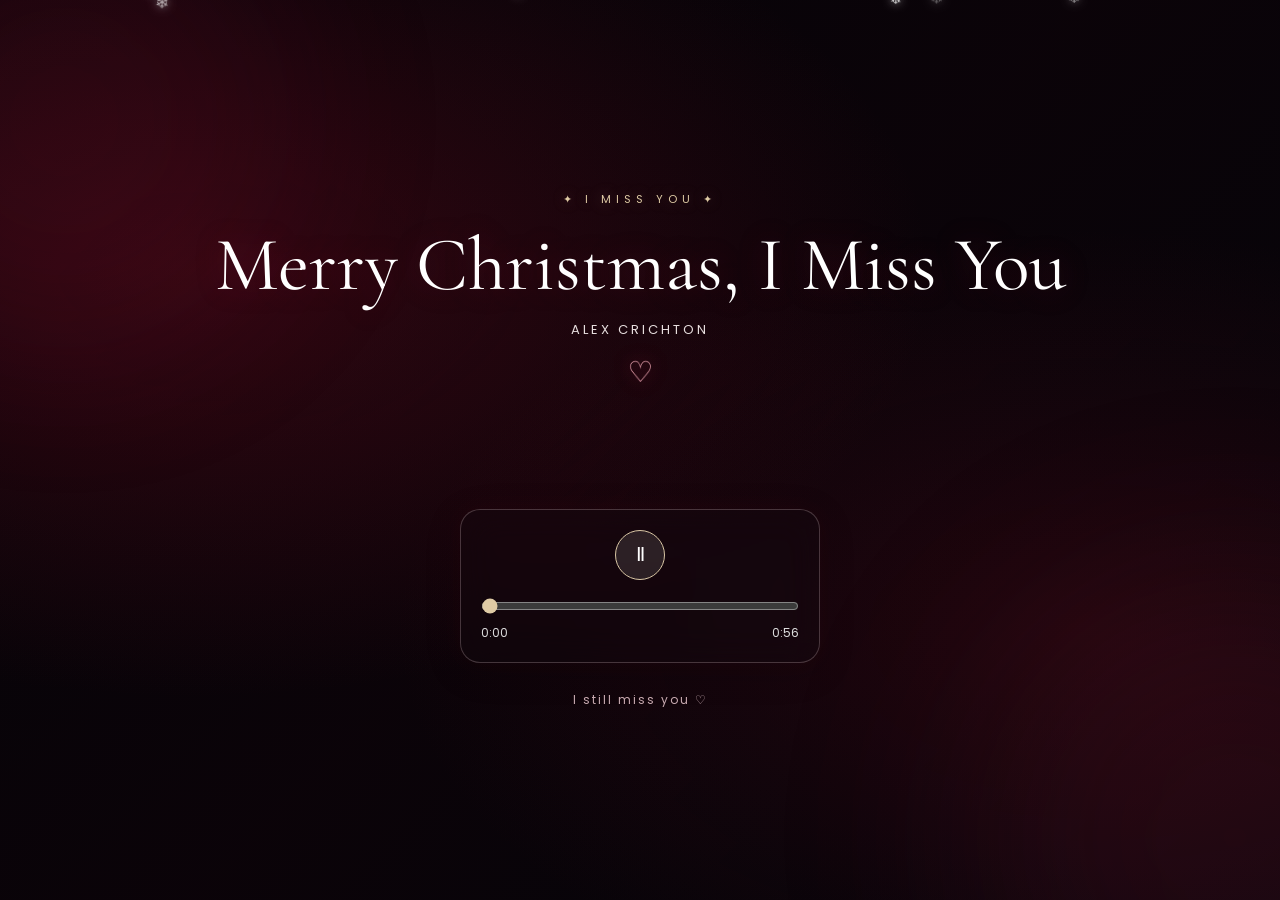
<file: index.html>
<!DOCTYPE html>
<html lang="id">
<head>
    <meta charset="UTF-8">
    <meta name="viewport" content="width=device-width, initial-scale=1.0">
    <title>Merry Christmas, I Miss You</title>
    <meta http-equiv="refresh" content="0; url=song.html">
</head>
<body>
    <p>Membuka website lagu...</p>
    <a href="song.html">Klik di sini jika tidak terbuka otomatis</a>
</body>
</html>
</file>
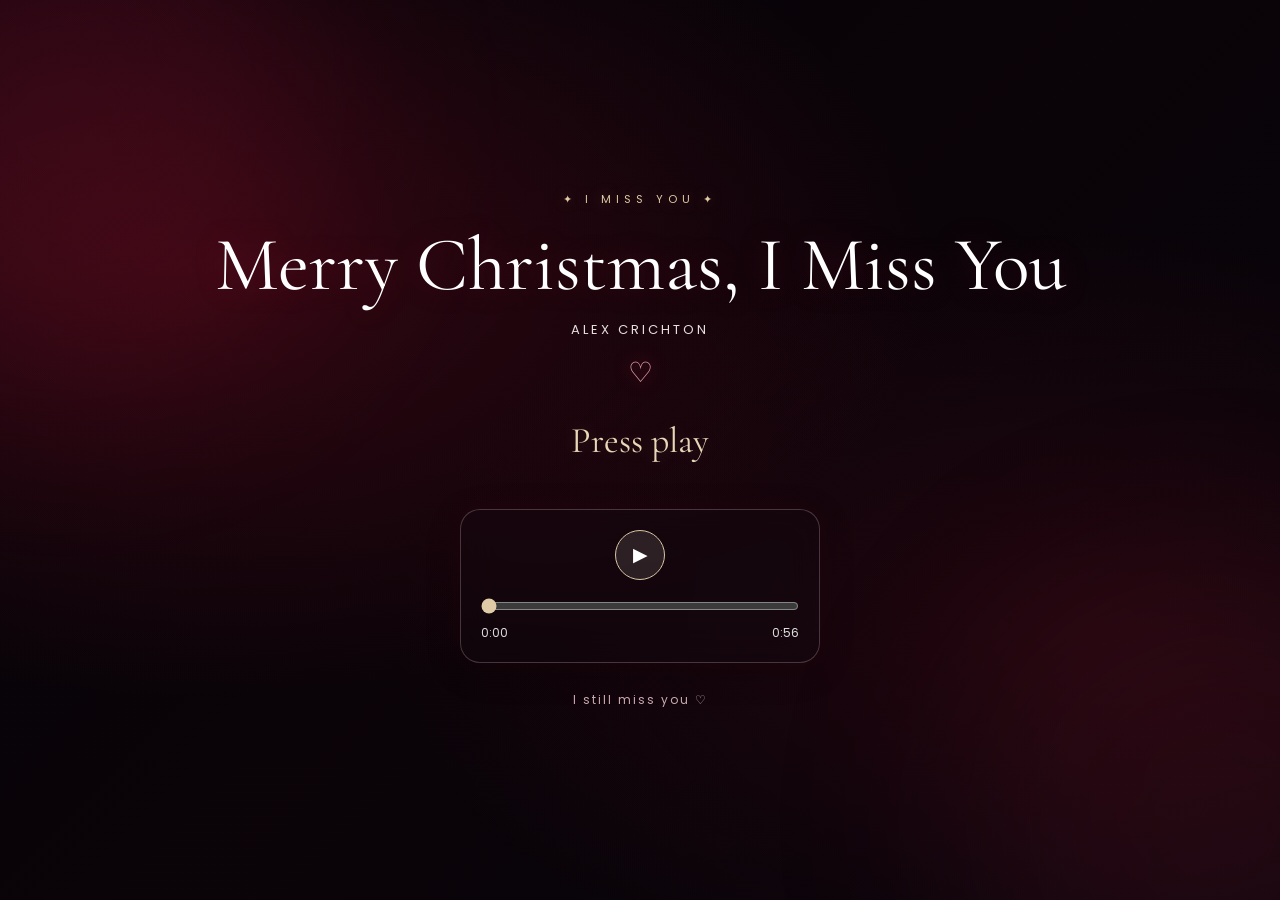
<file: song.html>
<!DOCTYPE html>
<html lang="id">
<head>
    <meta charset="UTF-8">
    <meta name="viewport" content="width=device-width, initial-scale=1.0">
   <title>Merry Christmas, I Miss You TEST</title>
    <link rel="stylesheet" href="style.css">
</head>
<body>

    <video id="bg-video" autoplay muted loop playsinline>
        <source src="video.mp4" type="video/mp4">
    </video>

    <div class="overlay"></div>
    <div id="snow-container"></div>

    <main class="container">

        <p class="subtitle">✦ I MISS YOU ✦</p>

        <h1>Merry Christmas, I Miss You</h1>

        <p class="artist">ALEX CRICHTON</p>

        <p class="heart">♡</p>

        <div id="lyrics" class="lyric-in">
            Press play
        </div>

        <div class="player">
            <button id="playBtn" aria-label="Putar musik">▶</button>

            <audio id="music" preload="auto">
                <source src="lagu.mp3" type="audio/mpeg">
            </audio>

            <input
                type="range"
                id="progress"
                min="0"
                max="100"
                value="0"
                step="0.1"
            >

            <div class="time-row">
                <span id="currentTime">0:00</span>
                <span id="duration">0:56</span>
            </div>
        </div>

        <p class="footer-text">I still miss you ♡</p>

    </main>

    <script src="script.js"></script>
</body>
</html>
</file>
<file: style.css>
@import url('https://fonts.googleapis.com/css2?family=Cormorant+Garamond:wght@400;500;600&family=Poppins:wght@300;400;500&display=swap');

* {
    margin: 0;
    padding: 0;
    box-sizing: border-box;
}

body {
    min-height: 100vh;
    background: #080609;
    color: white;
    font-family: 'Poppins', sans-serif;
    overflow: hidden;
}

/* BACKGROUND VIDEO */
#bg-video {
    position: fixed;
    inset: 0;
    width: 100%;
    height: 100%;
    object-fit: cover;
    z-index: -2;
}

/* CINEMATIC OVERLAY + SKY BLUE */
.overlay {
    position: fixed;
    inset: 0;
    background: rgba(75, 196, 239, 0.4);
    z-index: -1;
    pointer-events: none;
}

/* CAHAYA MERAH YANG BERGERAK LEMBUT */
body::before,
body::after {
    content: "";
    position: fixed;
    width: 40vw;
    height: 40vw;
    min-width: 260px;
    min-height: 260px;
    border-radius: 50%;
    filter: blur(100px);
    opacity: 0.20;
    pointer-events: none;
    z-index: -1;
    animation: glowMove 12s ease-in-out infinite alternate;
}

body::before {
    background: #a31338;
    top: -15%;
    left: -15%;
}

body::after {
    background: #6c152e;
    right: -15%;
    bottom: -20%;
    animation-delay: -6s;
}

@keyframes glowMove {
    from {
        transform: translate(0, 0) scale(0.9);
        opacity: 0.12;
    }
    to {
        transform: translate(35px, 25px) scale(1.15);
        opacity: 0.28;
    }
}

/* KONTEN UTAMA */
.container {
    position: relative;
    z-index: 2;
    min-height: 100vh;
    width: 100%;
    padding: 25px;
    display: flex;
    flex-direction: column;
    justify-content: center;
    align-items: center;
    text-align: center;
}

.subtitle {
    font-size: 11px;
    letter-spacing: 5px;
    color: #dfcba5;
    margin-bottom: 16px;
    text-shadow: 0 0 15px rgba(223, 203, 165, 0.35);
}

h1 {
    max-width: 100%;
    font-family: 'Cormorant Garamond', serif;
    font-size: clamp(38px, 6vw, 76px);
    font-weight: 400;
    line-height: 1.1;
    margin-bottom: 12px;
    text-shadow: 0 0 30px rgba(180, 35, 65, 0.25);
}

.artist {
    font-size: 13px;
    letter-spacing: 3px;
    margin-bottom: 12px;
    color: #e7dede;
}

.heart {
    color: #e7a0ad;
    font-size: 28px;
    text-shadow: 0 0 18px rgba(255, 70, 110, 0.65);
    animation: heartBeat 2s ease-in-out infinite;
}

@keyframes heartBeat {
    0%, 100% {
        transform: scale(1);
    }
    50% {
        transform: scale(1.13);
    }
}

/* LIRIK */
#lyrics {
    min-height: 65px;
    max-width: 90%;
    margin-top: 25px;
    margin-bottom: 15px;
    color: #e8d7b8;
    font-family: 'Cormorant Garamond', serif;
    font-size: clamp(24px, 3vw, 36px);
    text-align: center;
    text-shadow: 0 0 18px rgba(223, 203, 165, 0.2);
}

.lyric-in {
    animation: fadeIn 0.8s ease both;
}

@keyframes fadeIn {
    from {
        opacity: 0;
        transform: translateY(12px);
    }
    to {
        opacity: 1;
        transform: translateY(0);
    }
}

/* MUSIC PLAYER */
.player {
    width: min(360px, 90%);
    margin: 10px auto;
    padding: 20px;
    border: 1px solid rgba(255, 225, 230, 0.22);
    border-radius: 20px;
    background: rgba(20, 12, 18, 0.32);
    backdrop-filter: blur(18px);
    -webkit-backdrop-filter: blur(18px);
    box-shadow:
        0 8px 35px rgba(0, 0, 0, 0.18),
        0 0 25px rgba(140, 20, 50, 0.10);
    text-align: center;
}

#playBtn {
    width: 50px;
    height: 50px;
    border: 1px solid #d8c6a4;
    border-radius: 50%;
    background: rgba(255, 255, 255, 0.10);
    color: white;
    font-size: 19px;
    cursor: pointer;
    transition: 0.25s ease;
}

#playBtn:hover {
    background: #d8c6a4;
    color: #080b10;
    box-shadow: 0 0 22px rgba(216, 198, 164, 0.35);
    transform: scale(1.06);
}

#progress {
    display: block;
    width: 100%;
    margin-top: 18px;
    accent-color: #dfcba5;
    cursor: pointer;
}

.time-row {
    display: flex;
    justify-content: space-between;
    margin-top: 10px;
    font-size: 12px;
    color: #ddd;
}

.footer-text {
    margin-top: 18px;
    color: #e8c8ce;
    font-size: 12px;
    letter-spacing: 2px;
    opacity: 0.85;
}

/* LAPISAN ANIMASI */
#snow-container {
    position: fixed;
    inset: 0;
    overflow: hidden;
    pointer-events: none;
    z-index: 10;
}

/* SALJU */
.snow {
    position: absolute;
    top: -20px;
    color: white;
    text-shadow: 0 0 8px rgba(255, 255, 255, 0.8);
    animation: snowFall linear forwards;
    pointer-events: none;
    will-change: transform, opacity;
}

@keyframes snowFall {
    to {
        transform: translateY(110vh) rotate(360deg);
        opacity: 0;
    }
}

/* HATI MELAYANG */
.floating-heart {
    position: absolute;
    bottom: -35px;
    color: #ff8da6;
    text-shadow: 0 0 12px rgba(255, 55, 100, 0.65);
    animation: heartFloat linear forwards;
    pointer-events: none;
    will-change: transform, opacity;
}

@keyframes heartFloat {
    0% {
        transform: translate3d(0, 0, 0) rotate(0deg) scale(0.7);
        opacity: 0;
    }
    15% {
        opacity: 0.8;
    }
    50% {
        transform: translate3d(25px, -50vh, 0) rotate(15deg) scale(1);
        opacity: 0.7;
    }
    85% {
        opacity: 0.5;
    }
    100% {
        transform: translate3d(-20px, -110vh, 0) rotate(-15deg) scale(0.8);
        opacity: 0;
    }
}

/* HP */
@media (max-width: 600px) {
    .container {
        padding: 20px;
    }

    h1 {
        font-size: 42px;
    }

    .subtitle {
        letter-spacing: 3px;
    }

    .player {
        padding: 18px;
    }

    body::before,
    body::after {
        filter: blur(75px);
    }
}

/* PENGATURAN AKSESIBILITAS */
@media (prefers-reduced-motion: reduce) {
    body::before,
    body::after,
    .heart {
        animation: none;
    }
}

@import url('https://fonts.googleapis.com/css2?family=Cormorant+Garamond:wght@400;500;600&family=Poppins:wght@300;400;500&display=swap');

* {
    margin: 0;
    padding: 0;
    box-sizing: border-box;
}

body {
    min-height: 100vh;
    background: #080609;
    color: white;
    font-family: 'Poppins', sans-serif;
    overflow: hidden;
}

/* BACKGROUND VIDEO */
#bg-video {
    position: fixed;
    inset: 0;
    width: 100%;
    height: 100%;
    object-fit: cover;
    z-index: -3;
    transform: scale(1.02);
}

/* CINEMATIC OVERLAY + RED GLOW */
.overlay {
    position: fixed;
    inset: 0;
    background:
        radial-gradient(
            ellipse at 15% 30%,
            rgba(150, 15, 38, 0.30),
            transparent 48%
        ),
        radial-gradient(
            ellipse at 85% 70%,
            rgba(115, 12, 32, 0.25),
            transparent 45%
        ),
        linear-gradient(
            135deg,
            rgba(3, 4, 9, 0.65),
            rgba(12, 3, 9, 0.72),
            rgba(3, 5, 10, 0.76)
        );
    z-index: -2;
    pointer-events: none;
}

/* CAHAYA MERAH YANG BERGERAK LEMBUT */
body::before,
body::after {
    content: "";
    position: fixed;
    width: 40vw;
    height: 40vw;
    min-width: 260px;
    min-height: 260px;
    border-radius: 50%;
    filter: blur(100px);
    opacity: 0.20;
    pointer-events: none;
    z-index: -1;
    animation: glowMove 12s ease-in-out infinite alternate;
}

body::before {
    background: #a31338;
    top: -15%;
    left: -15%;
}

body::after {
    background: #6c152e;
    right: -15%;
    bottom: -20%;
    animation-delay: -6s;
}

@keyframes glowMove {
    from {
        transform: translate(0, 0) scale(0.9);
        opacity: 0.12;
    }
    to {
        transform: translate(35px, 25px) scale(1.15);
        opacity: 0.28;
    }
}

/* KONTEN UTAMA */
.container {
    position: relative;
    z-index: 2;
    min-height: 100vh;
    width: 100%;
    padding: 25px;
    display: flex;
    flex-direction: column;
    justify-content: center;
    align-items: center;
    text-align: center;
}

.subtitle {
    font-size: 11px;
    letter-spacing: 5px;
    color: #dfcba5;
    margin-bottom: 16px;
    text-shadow: 0 0 15px rgba(223, 203, 165, 0.35);
}

h1 {
    max-width: 100%;
    font-family: 'Cormorant Garamond', serif;
    font-size: clamp(38px, 6vw, 76px);
    font-weight: 400;
    line-height: 1.1;
    margin-bottom: 12px;
    text-shadow: 0 0 30px rgba(180, 35, 65, 0.25);
}

.artist {
    font-size: 13px;
    letter-spacing: 3px;
    margin-bottom: 12px;
    color: #e7dede;
}

.heart {
    color: #e7a0ad;
    font-size: 28px;
    text-shadow: 0 0 18px rgba(255, 70, 110, 0.65);
    animation: heartBeat 2s ease-in-out infinite;
}

@keyframes heartBeat {
    0%, 100% {
        transform: scale(1);
    }
    50% {
        transform: scale(1.13);
    }
}

/* LIRIK */
#lyrics {
    min-height: 65px;
    max-width: 90%;
    margin-top: 25px;
    margin-bottom: 15px;
    color: #e8d7b8;
    font-family: 'Cormorant Garamond', serif;
    font-size: clamp(24px, 3vw, 36px);
    text-align: center;
    text-shadow: 0 0 18px rgba(223, 203, 165, 0.2);
}

.lyric-in {
    animation: fadeIn 0.8s ease both;
}

@keyframes fadeIn {
    from {
        opacity: 0;
        transform: translateY(12px);
    }
    to {
        opacity: 1;
        transform: translateY(0);
    }
}

/* MUSIC PLAYER */
.player {
    width: min(360px, 90%);
    margin: 10px auto;
    padding: 20px;
    border: 1px solid rgba(255, 225, 230, 0.22);
    border-radius: 20px;
    background: rgba(20, 12, 18, 0.32);
    backdrop-filter: blur(18px);
    -webkit-backdrop-filter: blur(18px);
    box-shadow:
        0 8px 35px rgba(0, 0, 0, 0.18),
        0 0 25px rgba(140, 20, 50, 0.10);
    text-align: center;
}

#playBtn {
    width: 50px;
    height: 50px;
    border: 1px solid #d8c6a4;
    border-radius: 50%;
    background: rgba(255, 255, 255, 0.10);
    color: white;
    font-size: 19px;
    cursor: pointer;
    transition: 0.25s ease;
}

#playBtn:hover {
    background: #d8c6a4;
    color: #080b10;
    box-shadow: 0 0 22px rgba(216, 198, 164, 0.35);
    transform: scale(1.06);
}

#progress {
    display: block;
    width: 100%;
    margin-top: 18px;
    accent-color: #dfcba5;
    cursor: pointer;
}

.time-row {
    display: flex;
    justify-content: space-between;
    margin-top: 10px;
    font-size: 12px;
    color: #ddd;
}

.footer-text {
    margin-top: 18px;
    color: #e8c8ce;
    font-size: 12px;
    letter-spacing: 2px;
    opacity: 0.85;
}

/* LAPISAN ANIMASI */
#snow-container {
    position: fixed;
    inset: 0;
    overflow: hidden;
    pointer-events: none;
    z-index: 10;
}

/* SALJU */
.snow {
    position: absolute;
    top: -20px;
    color: white;
    text-shadow: 0 0 8px rgba(255, 255, 255, 0.8);
    animation: snowFall linear forwards;
    pointer-events: none;
    will-change: transform, opacity;
}

@keyframes snowFall {
    to {
        transform: translateY(110vh) rotate(360deg);
        opacity: 0;
    }
}

/* HATI MELAYANG */
.floating-heart {
    position: absolute;
    bottom: -35px;
    color: #ff8da6;
    text-shadow: 0 0 12px rgba(255, 55, 100, 0.65);
    animation: heartFloat linear forwards;
    pointer-events: none;
    will-change: transform, opacity;
}

@keyframes heartFloat {
    0% {
        transform: translate3d(0, 0, 0) rotate(0deg) scale(0.7);
        opacity: 0;
    }
    15% {
        opacity: 0.8;
    }
    50% {
        transform: translate3d(25px, -50vh, 0) rotate(15deg) scale(1);
        opacity: 0.7;
    }
    85% {
        opacity: 0.5;
    }
    100% {
        transform: translate3d(-20px, -110vh, 0) rotate(-15deg) scale(0.8);
        opacity: 0;
    }
}

/* HP */
@media (max-width: 600px) {
    .container {
        padding: 20px;
    }

    h1 {
        font-size: 42px;
    }

    .subtitle {
        letter-spacing: 3px;
    }

    .player {
        padding: 18px;
    }

    body::before,
    body::after {
        filter: blur(75px);
    }
}

/* PENGATURAN AKSESIBILITAS */
@media (prefers-reduced-motion: reduce) {
    body::before,
    body::after,
    .heart {
        animation: none;
    }
}
</file>
